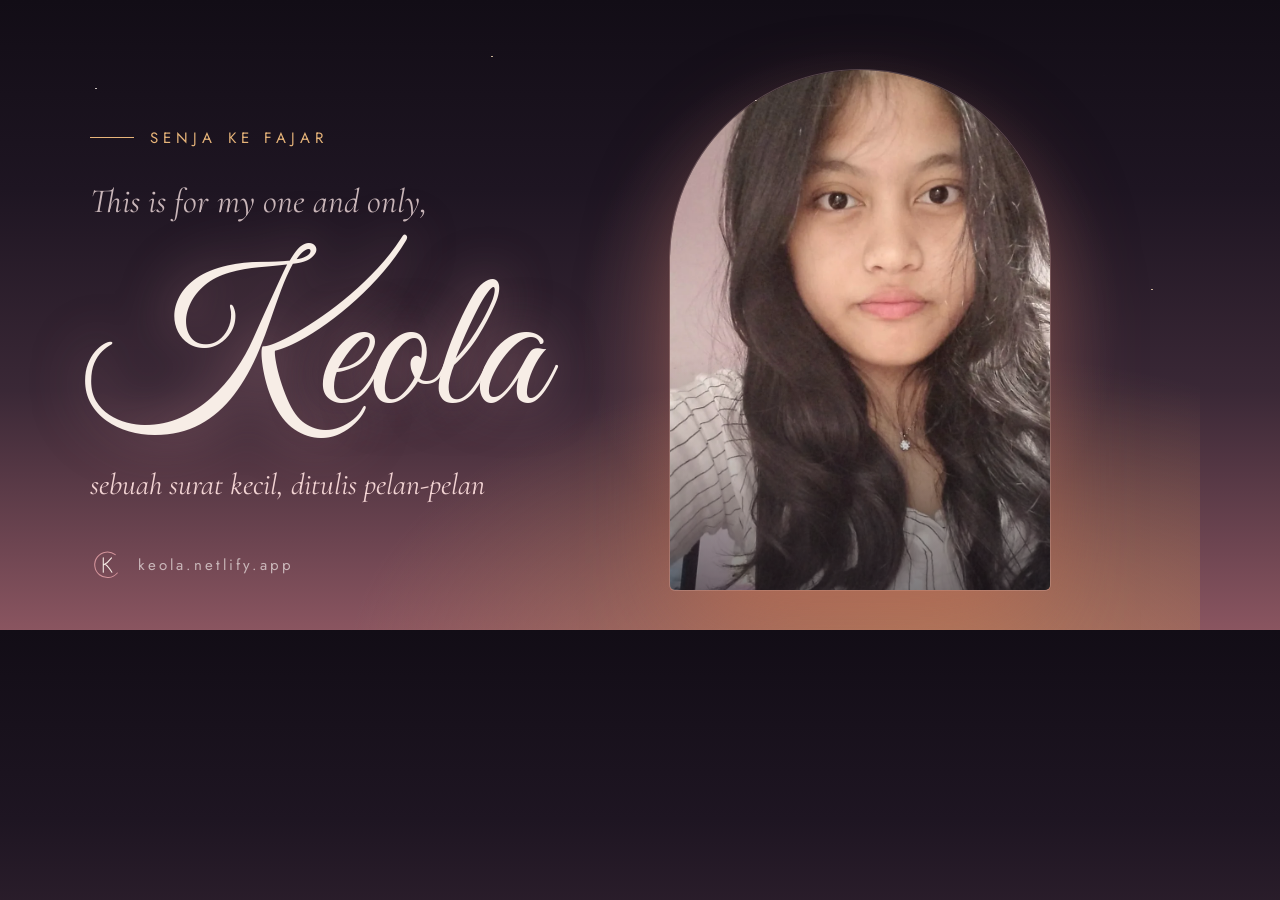
<file: design/banners/og-1200x630.html>
<!DOCTYPE html>
<html lang="id">
<head>
<meta charset="UTF-8">
<title>Keola — OG banner 1200x630</title>
<link href="https://fonts.googleapis.com/css2?family=Cormorant+Garamond:ital,wght@0,300;0,400;1,400&family=Great+Vibes&family=Jost:wght@500&display=block" rel="stylesheet">
<link rel="stylesheet" href="../../keolahtml/css/tokens.css">
<style>
  * { margin: 0; padding: 0; box-sizing: border-box; }
  html, body { width: 1200px; height: 630px; overflow: hidden; }
  body {
    position: relative;
    font-family: var(--font-display);
    color: var(--color-text);
    background:
      radial-gradient(70% 70% at 78% 105%, color-mix(in srgb, var(--color-candle-deep) 60%, transparent), transparent 70%),
      linear-gradient(180deg, var(--color-bg) 0%, var(--color-surface) 30%, var(--color-dusk) 62%, var(--color-rose-deep) 100%);
  }
  .stars {
    position: absolute; inset: 0; opacity: .8;
    background-image:
      radial-gradient(1.4px 1.4px at 8% 14%, var(--color-text) 50%, transparent 51%),
      radial-gradient(1px 1px at 22% 38%, var(--color-text) 50%, transparent 51%),
      radial-gradient(1.6px 1.6px at 41% 9%, var(--color-candle-soft) 50%, transparent 51%),
      radial-gradient(1px 1px at 52% 30%, var(--color-text) 50%, transparent 51%),
      radial-gradient(1.2px 1.2px at 63% 16%, var(--color-text) 50%, transparent 51%),
      radial-gradient(1px 1px at 92% 12%, var(--color-text) 50%, transparent 51%),
      radial-gradient(1.4px 1.4px at 96% 46%, var(--color-candle-soft) 50%, transparent 51%),
      radial-gradient(1px 1px at 12% 70%, var(--color-text) 50%, transparent 51%),
      radial-gradient(1px 1px at 35% 82%, var(--color-text) 50%, transparent 51%);
  }
  .glow {
    position: absolute; right: 70px; top: 40px; width: 560px; height: 560px; border-radius: 50%;
    background: radial-gradient(circle, color-mix(in srgb, var(--color-candle) 38%, transparent) 0%, color-mix(in srgb, var(--color-rose) 16%, transparent) 40%, transparent 68%);
  }
  .arch {
    position: absolute; right: 150px; top: 70px; width: 380px; height: 520px;
    border-radius: 999px 999px 26px 26px; overflow: hidden;
    box-shadow: 0 40px 100px -20px color-mix(in srgb, var(--color-ember) 60%, transparent), 0 0 0 1px color-mix(in srgb, var(--color-rose-soft) 25%, transparent);
  }
  .arch img { width: 100%; height: 100%; object-fit: cover; object-position: 50% 25%; filter: saturate(.9) sepia(.08); }
  .arch::after { content: ""; position: absolute; inset: 0; background: linear-gradient(180deg, transparent 55%, color-mix(in srgb, var(--color-bg) 55%, transparent)); }
  .copy { position: absolute; left: 90px; top: 0; bottom: 0; width: 560px; display: flex; flex-direction: column; justify-content: center; gap: 14px; }
  .chip { font-family: var(--font-label); font-size: 15px; letter-spacing: .34em; text-transform: uppercase; color: var(--color-candle); display: flex; align-items: center; gap: 16px; }
  .chip::before { content: ""; width: 44px; height: 1px; background: currentColor; }
  .eyebrow { font-style: italic; font-size: 34px; color: var(--color-text-muted); margin-top: 18px; }
  .name { font-family: var(--font-script); font-size: 196px; line-height: .9; margin: 34px 0 6px -10px; text-shadow: 0 0 50px color-mix(in srgb, var(--color-rose) 55%, transparent); }
  .sub { font-style: italic; font-size: 30px; color: var(--color-rose-soft); }
  .mark { position: absolute; left: 90px; bottom: 48px; display: flex; align-items: center; gap: 14px; font-family: var(--font-label); font-size: 15px; letter-spacing: .2em; color: var(--color-text-muted); }
  .mark svg { width: 34px; height: 34px; fill: none; stroke: var(--color-text); stroke-width: 2; stroke-linecap: round; }
  .mark .moon { stroke: var(--color-rose); }
</style>
</head>
<body>
  <div class="stars"></div>
  <div class="glow"></div>
  <div class="arch"><img src="../../keolahtml/assets/img/keola-10.webp" alt=""></div>
  <div class="copy">
    <p class="chip">Senja ke Fajar</p>
    <p class="eyebrow">This is for my one and only,</p>
    <p class="name">Keola</p>
    <p class="sub">sebuah surat kecil, ditulis pelan-pelan</p>
  </div>
  <div class="mark">
    <svg viewBox="0 0 64 64"><path class="moon" d="M47.5 12.6A24 24 0 1 0 51.4 47"/><path d="M25 18.5v27M40.5 18.5c-4.6 6.2-9.4 10.6-15.2 13.6M28.6 30.6c5 3.4 8.6 8.4 12.6 15"/></svg>
    keola.netlify.app
  </div>
</body>
</html>
</file>
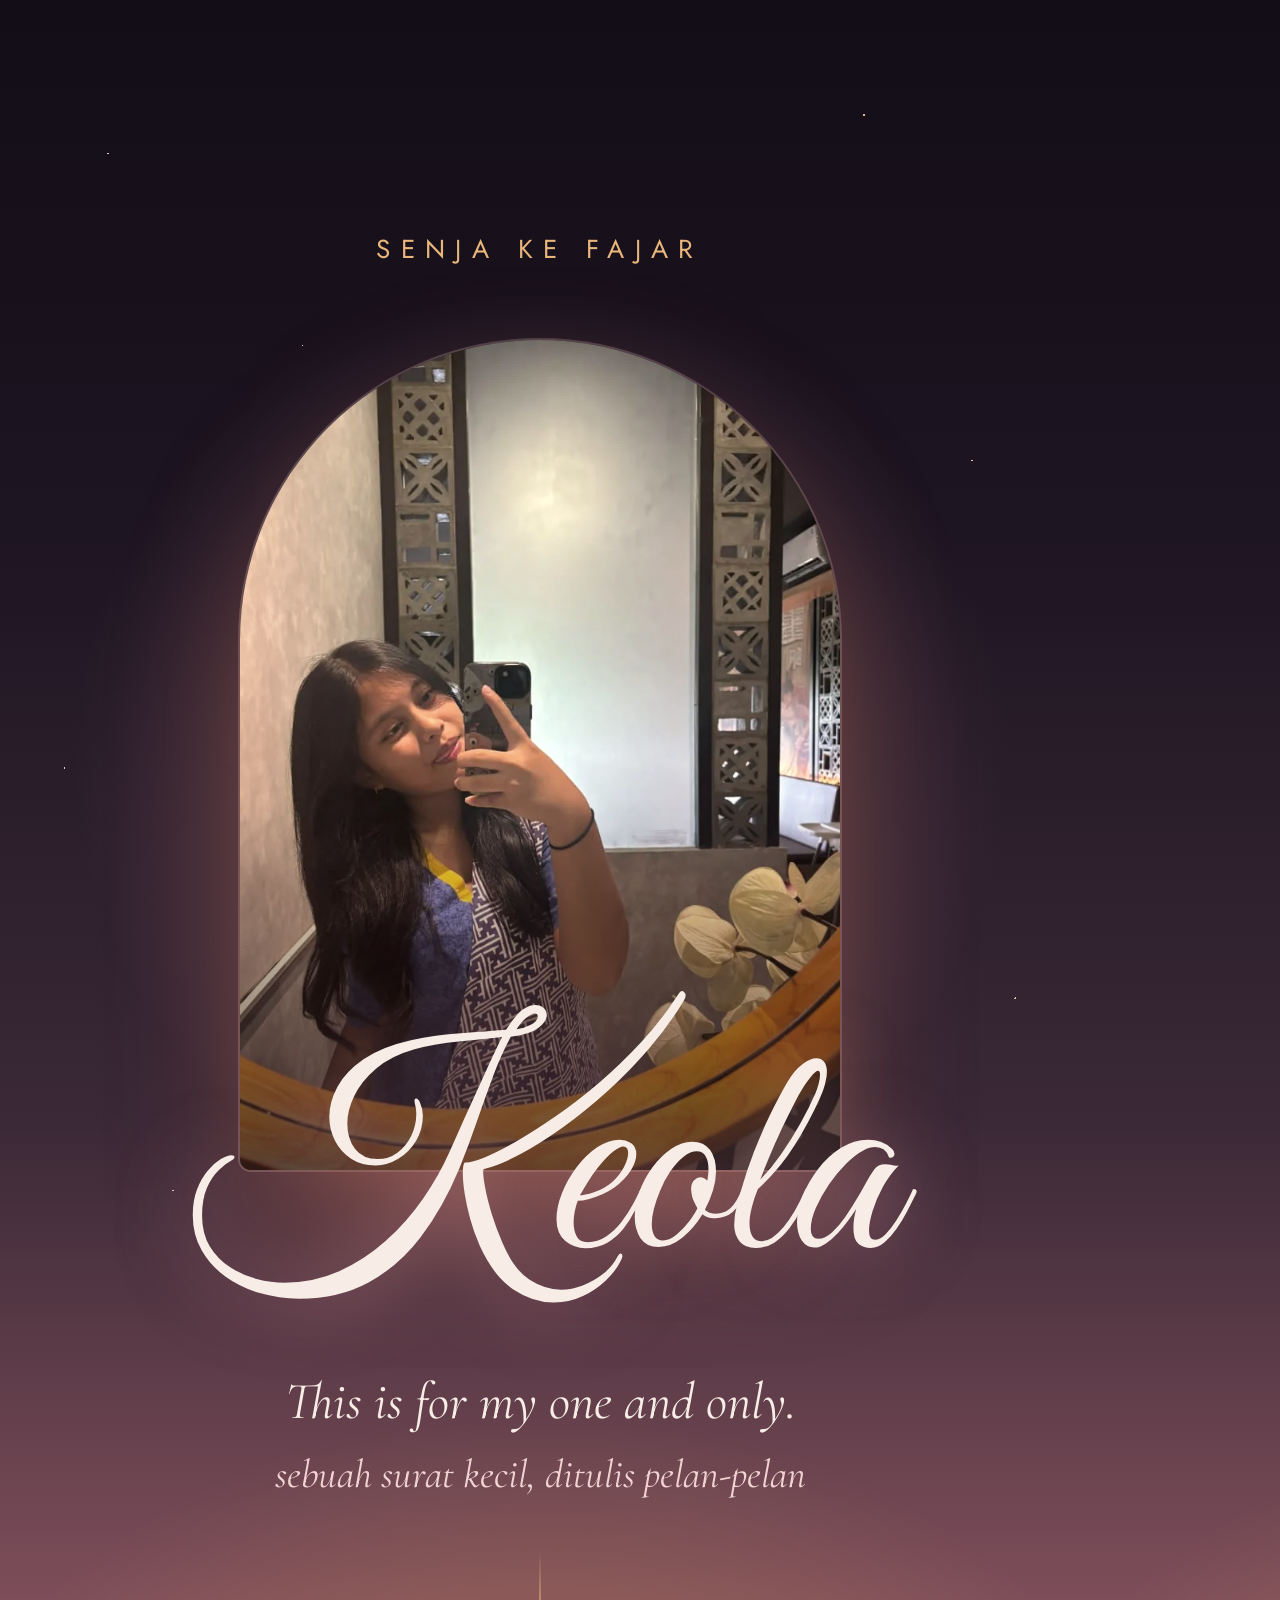
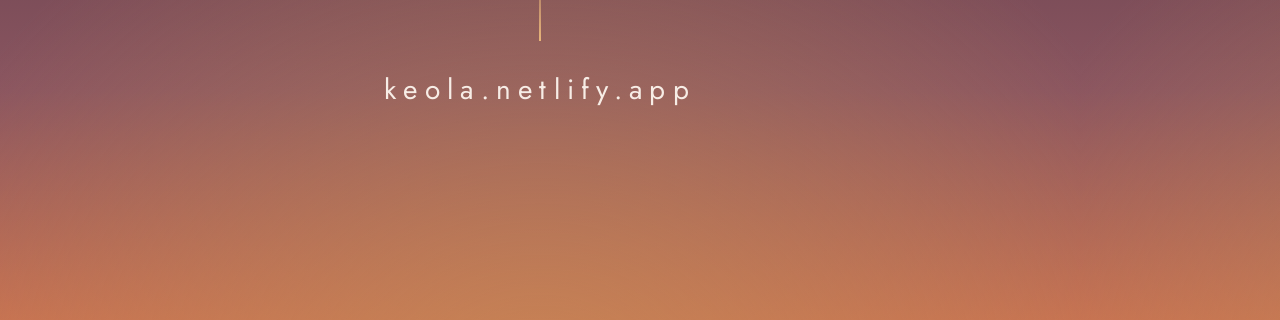
<file: design/banners/story-1080x1920.html>
<!DOCTYPE html>
<html lang="id">
<head>
<meta charset="UTF-8">
<title>Keola — story banner 1080x1920</title>
<link href="https://fonts.googleapis.com/css2?family=Cormorant+Garamond:ital,wght@0,300;0,400;1,400&family=Great+Vibes&family=Jost:wght@500&display=block" rel="stylesheet">
<link rel="stylesheet" href="../../keolahtml/css/tokens.css">
<style>
  * { margin: 0; padding: 0; box-sizing: border-box; }
  html, body { width: 1080px; height: 1920px; overflow: hidden; }
  body {
    position: relative; font-family: var(--font-display); color: var(--color-text); text-align: center;
    background:
      radial-gradient(90% 45% at 50% 105%, color-mix(in srgb, var(--color-candle-deep) 65%, transparent), transparent 70%),
      linear-gradient(180deg, var(--color-bg) 0%, var(--color-surface) 28%, var(--color-dusk) 58%, var(--color-rose-deep) 88%, var(--color-ember) 100%);
  }
  .stars {
    position: absolute; inset: 0; opacity: .85;
    background-image:
      radial-gradient(2px 2px at 10% 8%, var(--color-text) 50%, transparent 51%),
      radial-gradient(1.5px 1.5px at 28% 18%, var(--color-text) 50%, transparent 51%),
      radial-gradient(2.4px 2.4px at 80% 6%, var(--color-candle-soft) 50%, transparent 51%),
      radial-gradient(1.5px 1.5px at 90% 24%, var(--color-text) 50%, transparent 51%),
      radial-gradient(1.5px 1.5px at 6% 40%, var(--color-text) 50%, transparent 51%),
      radial-gradient(2px 2px at 94% 52%, var(--color-candle-soft) 50%, transparent 51%),
      radial-gradient(1.5px 1.5px at 16% 62%, var(--color-text) 50%, transparent 51%);
  }
  .glow {
    position: absolute; left: 50%; top: 260px; width: 1000px; height: 1000px; translate: -50% 0; border-radius: 50%;
    background: radial-gradient(circle, color-mix(in srgb, var(--color-candle) 34%, transparent) 0%, color-mix(in srgb, var(--color-rose) 14%, transparent) 40%, transparent 66%);
  }
  .chip { position: absolute; top: 230px; left: 0; right: 0; font-family: var(--font-label); font-size: 26px; letter-spacing: .4em; text-transform: uppercase; color: var(--color-candle); }
  .arch {
    position: absolute; left: 50%; top: 340px; width: 600px; height: 830px; translate: -50% 0;
    border-radius: 999px 999px 36px 36px; overflow: hidden;
    box-shadow: 0 60px 140px -30px color-mix(in srgb, var(--color-ember) 60%, transparent), 0 0 0 2px color-mix(in srgb, var(--color-rose-soft) 22%, transparent);
  }
  .arch img { width: 100%; height: 100%; object-fit: cover; object-position: 50% 30%; filter: saturate(.9) sepia(.08); }
  .arch::after { content: ""; position: absolute; inset: 0; background: linear-gradient(180deg, transparent 55%, color-mix(in srgb, var(--color-bg) 70%, transparent)); }
  .name { position: absolute; left: 0; right: 0; top: 1030px; font-family: var(--font-script); font-size: 300px; line-height: 1; text-shadow: 0 0 70px color-mix(in srgb, var(--color-rose) 60%, transparent); }
  .eyebrow { position: absolute; left: 0; right: 0; top: 1370px; font-style: italic; font-size: 52px; color: var(--color-text); }
  .sub { position: absolute; left: 0; right: 0; top: 1450px; font-style: italic; font-size: 40px; color: var(--color-rose-soft); }
  .url { position: absolute; left: 0; right: 0; bottom: 210px; font-family: var(--font-label); font-size: 28px; letter-spacing: .26em; color: var(--color-text); }
  .url::before { content: ""; display: block; width: 2px; height: 90px; margin: 0 auto 28px; background: linear-gradient(180deg, transparent, var(--color-candle)); }
</style>
</head>
<body>
  <div class="stars"></div>
  <div class="glow"></div>
  <p class="chip">Senja ke Fajar</p>
  <div class="arch"><img src="../../keolahtml/assets/img/keola-05.webp" alt=""></div>
  <p class="name">Keola</p>
  <p class="eyebrow">This is for my one and only.</p>
  <p class="sub">sebuah surat kecil, ditulis pelan-pelan</p>
  <p class="url">keola.netlify.app</p>
</body>
</html>
</file>
<file: keolahtml/css/tokens.css>
/* Design Tokens - Auto-generated */
/* Do not edit directly - modify tokens.json instead */

/* === PRIMITIVES === */
:root {
  --primitive-color-primary-50: #F2D3D3;
  --primitive-color-primary-100: #F2D3D3;
  --primitive-color-primary-200: #EED4D7;
  --primitive-color-primary-300: #E5BFC3;
  --primitive-color-primary-400: #DDA9AF;
  --primitive-color-primary-500: #D4949B;
  --primitive-color-primary-600: #8A5560;
  --primitive-color-primary-700: #94686D;
  --primitive-color-primary-800: #755155;
  --primitive-color-primary-900: #553B3E;
  --primitive-color-secondary-50: #F7DDB8;
  --primitive-color-secondary-100: #F7DDB8;
  --primitive-color-secondary-200: #F6E1CA;
  --primitive-color-secondary-300: #F1D3AF;
  --primitive-color-secondary-400: #EDC495;
  --primitive-color-secondary-500: #E8B57A;
  --primitive-color-secondary-600: #C48D58;
  --primitive-color-secondary-700: #A27F55;
  --primitive-color-secondary-800: #806443;
  --primitive-color-secondary-900: #5D4831;
  --primitive-color-accent-50: #F9F1EE;
  --primitive-color-accent-100: #F4E2DC;
  --primitive-color-accent-200: #E9C6B9;
  --primitive-color-accent-300: #DDA997;
  --primitive-color-accent-400: #D28D74;
  --primitive-color-accent-500: #C77051;
  --primitive-color-accent-600: #A95F45;
  --primitive-color-accent-700: #8B4E39;
  --primitive-color-accent-800: #6D3E2D;
  --primitive-color-accent-900: #502D20;
  --primitive-color-night-600: #6E5262;
  --primitive-color-night-800: #3A2836;
  --primitive-color-night-900: #1E1522;
  --primitive-color-night-950: #120D16;
  --primitive-color-paper-50: #F7EDE6;
  --primitive-color-paper-300: #C9B6B9;
  --primitive-color-dawn-100: #F8E6DF;
  --primitive-color-dawn-900: #3A2430;
  --primitive-font-display: 'Cormorant Garamond', 'Times New Roman', serif;
  --primitive-font-script: 'Great Vibes', 'Cormorant Garamond', cursive;
  --primitive-font-label: 'Jost', system-ui, -apple-system, 'Segoe UI', sans-serif;
  --primitive-fontSize-label: 0.75rem;
  --primitive-fontSize-small: 0.9375rem;
  --primitive-fontSize-body: 1.125rem;
  --primitive-fontSize-lead: clamp(1.25rem, 1rem + 1vw, 1.6rem);
  --primitive-fontSize-letter: clamp(1.4rem, 0.9rem + 1.9vw, 2.35rem);
  --primitive-fontSize-chapter: clamp(2.6rem, 1.4rem + 5vw, 6rem);
  --primitive-fontSize-name: clamp(5rem, 2rem + 13vw, 14rem);
  --primitive-space-1: 0.5rem;
  --primitive-space-2: 1rem;
  --primitive-space-3: 1.5rem;
  --primitive-space-4: 2.5rem;
  --primitive-space-5: 4rem;
  --primitive-space-6: 6rem;
  --primitive-space-7: 9rem;
  --primitive-space-8: 13rem;
  --primitive-radius-sm: 6px;
  --primitive-radius-md: 16px;
  --primitive-radius-lg: 28px;
  --primitive-radius-arch: 999px 999px 28px 28px;
  --primitive-radius-full: 999px;
  --primitive-duration-fast: 240ms;
  --primitive-duration-base: 600ms;
  --primitive-duration-slow: 1200ms;
  --primitive-duration-breath: 1800ms;
  --primitive-duration-drift: 14s;
  --primitive-easing-out-expo: cubic-bezier(0.16, 1, 0.3, 1);
  --primitive-easing-out-soft: cubic-bezier(0.22, 1, 0.36, 1);
  --primitive-easing-in-out-sine: cubic-bezier(0.37, 0, 0.63, 1);
}

/* === SEMANTIC === */
:root {
  --color-bg: #120D16;
  --color-surface: #1E1522;
  --color-dusk: #3A2836;
  --color-horizon: #6E5262;
  --color-text: #F7EDE6;
  --color-text-muted: #C9B6B9;
  --color-rose: #D4949B;
  --color-rose-soft: #F2D3D3;
  --color-rose-deep: #8A5560;
  --color-candle: #E8B57A;
  --color-candle-soft: #F7DDB8;
  --color-candle-deep: #C48D58;
  --color-ember: #C77051;
  --color-dawn: #F8E6DF;
  --color-dawn-text: #3A2430;
  --color-focus: #E8B57A;
  --font-display: 'Cormorant Garamond', 'Times New Roman', serif;
  --font-script: 'Great Vibes', 'Cormorant Garamond', cursive;
  --font-label: 'Jost', system-ui, -apple-system, 'Segoe UI', sans-serif;
  --text-label: 0.75rem;
  --text-small: 0.9375rem;
  --text-body: 1.125rem;
  --text-lead: clamp(1.25rem, 1rem + 1vw, 1.6rem);
  --text-letter: clamp(1.4rem, 0.9rem + 1.9vw, 2.35rem);
  --text-chapter: clamp(2.6rem, 1.4rem + 5vw, 6rem);
  --text-name: clamp(5rem, 2rem + 13vw, 14rem);
  --space-xs: 0.5rem;
  --space-sm: 1rem;
  --space-md: 1.5rem;
  --space-lg: 2.5rem;
  --space-xl: 4rem;
  --space-2xl: 6rem;
  --space-section: 9rem;
  --space-chapter: 13rem;
  --radius-sm: 6px;
  --radius-md: 16px;
  --radius-lg: 28px;
  --radius-arch: 999px 999px 28px 28px;
  --radius-full: 999px;
  --motion-fast: 240ms;
  --motion-base: 600ms;
  --motion-slow: 1200ms;
  --motion-breath: 1800ms;
  --motion-drift: 14s;
  --motion-ease-out: cubic-bezier(0.16, 1, 0.3, 1);
  --motion-ease-soft: cubic-bezier(0.22, 1, 0.36, 1);
  --motion-ease-sine: cubic-bezier(0.37, 0, 0.63, 1);
}

/* === COMPONENTS === */
:root {
  --button-bg: transparent;
  --button-text: #F7EDE6;
  --button-border: #D4949B;
  --button-radius: 999px;
  --button-min-height: 48px;
  --frame-bg: #1E1522;
  --frame-radius: 16px;
  --frame-caption: #C9B6B9;
  --chip-text: #E8B57A;
  --chip-tracking: 0.32em;
  --control-size: 52px;
  --control-bg: #1E1522;
}
</file>
